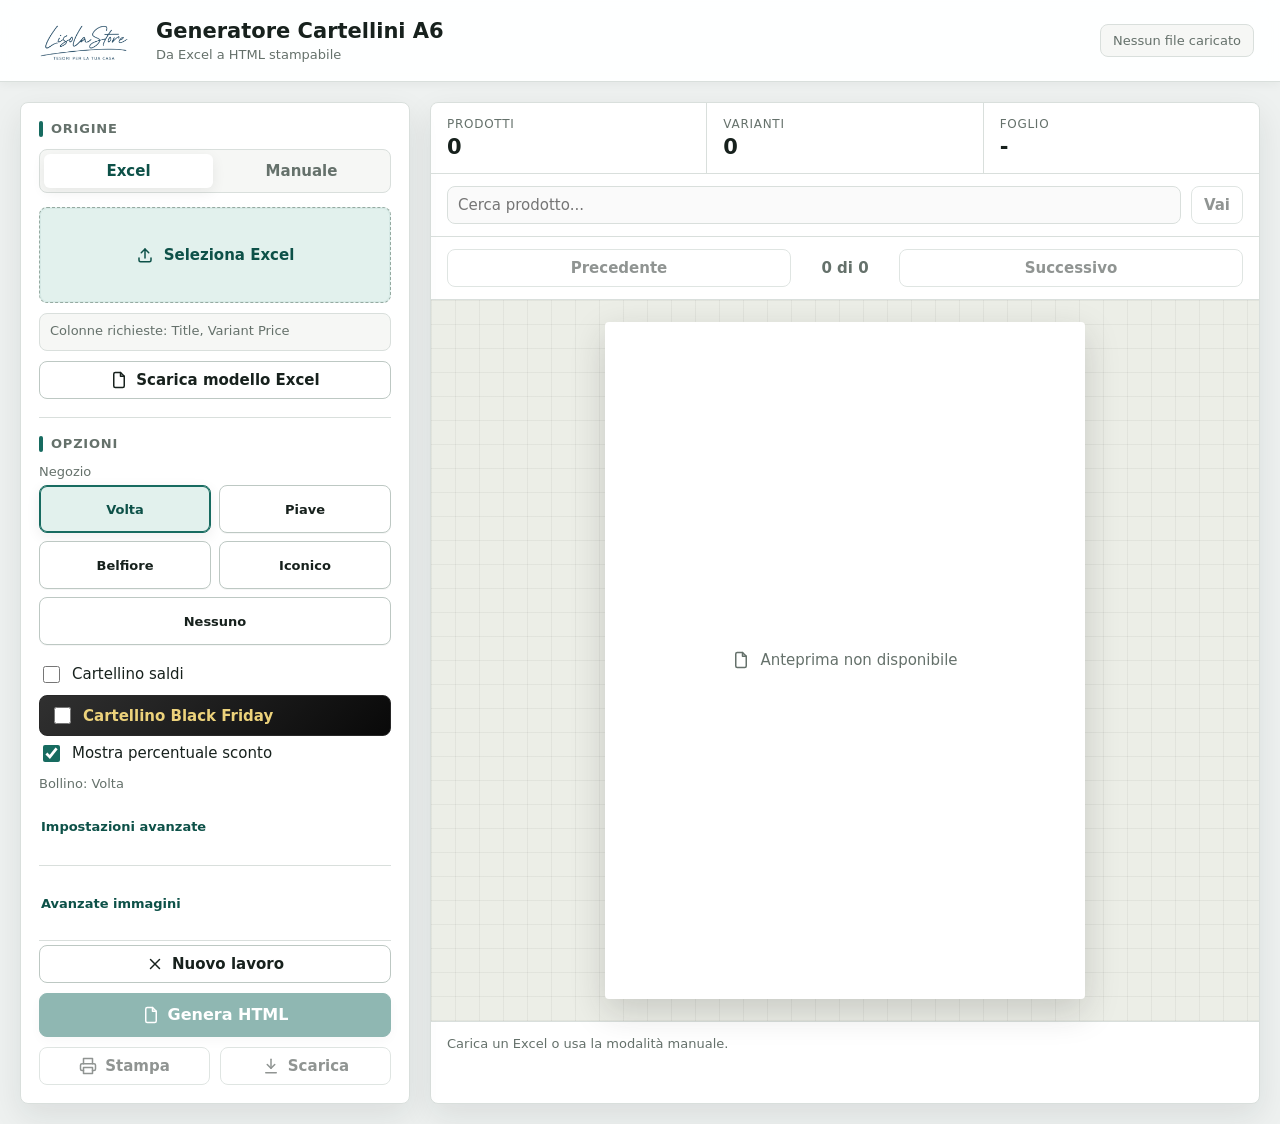
<file: index.html>
<!doctype html>
<html lang="it">
<head>
  <meta charset="utf-8">
  <meta name="viewport" content="width=device-width, initial-scale=1">
  <meta http-equiv="refresh" content="0; url=webapp/">
  <title>Generatore Cartellini A6</title>
  <link rel="canonical" href="webapp/">
</head>
<body>
  <p>Apri <a href="webapp/">Generatore Cartellini A6</a>.</p>
</body>
</html>
</file>
<file: webapp/styles.css>
:root {
  color-scheme: light;
  --bg: #eef1f0;
  --surface: #ffffff;
  --surface-soft: #f6f7f5;
  --border: #d9dfdc;
  --border-strong: #bdc8c3;
  --text: #17211d;
  --muted: #65716b;
  --accent: #176b60;
  --accent-strong: #0d5148;
  --accent-soft: #e2f1ed;
  --accent-line: #94c4ba;
  --danger: #c0354b;
  --danger-strong: #98253a;
  --danger-soft: #fff0f3;
  --warning: #9f4a20;
  --shadow: 0 12px 32px rgba(23, 33, 29, .09);
  --shadow-soft: 0 4px 14px rgba(23, 33, 29, .07);
}

* {
  box-sizing: border-box;
}

html,
body {
  margin: 0;
  min-height: 100%;
}

body {
  background: var(--bg);
  color: var(--text);
  font-family: Inter, "Segoe UI", system-ui, -apple-system, BlinkMacSystemFont, sans-serif;
  font-size: 15px;
}

button,
input,
select {
  font: inherit;
}

.icon-sprite {
  display: none;
}

.icon {
  width: 18px;
  height: 18px;
  flex: 0 0 auto;
  fill: none;
  stroke: currentColor;
  stroke-width: 2;
  stroke-linecap: round;
  stroke-linejoin: round;
}

.app-header {
  position: sticky;
  top: 0;
  z-index: 20;
  display: flex;
  align-items: center;
  justify-content: space-between;
  gap: 20px;
  min-height: 82px;
  padding: 14px 26px;
  border-bottom: 1px solid var(--border);
  background: rgba(255, 255, 255, .94);
  backdrop-filter: blur(10px);
  box-shadow: 0 2px 10px rgba(23, 33, 29, .05);
}

.brand {
  display: flex;
  align-items: center;
  gap: 14px;
  min-width: 0;
}

.brand-image {
  width: 116px;
  height: 48px;
  object-fit: contain;
  flex: 0 0 auto;
}

.brand h1 {
  margin: 0;
  font-size: 21px;
  line-height: 1.15;
  font-weight: 800;
}

.brand p {
  margin: 3px 0 0;
  color: var(--muted);
  font-size: 13px;
}

.header-status {
  min-height: 32px;
  max-width: 420px;
  padding: 8px 12px;
  border: 1px solid var(--border);
  border-radius: 8px;
  background: var(--surface-soft);
  color: var(--muted);
  font-size: 13px;
  overflow: hidden;
  text-overflow: ellipsis;
  white-space: nowrap;
}

.workspace {
  display: grid;
  grid-template-columns: minmax(320px, 390px) minmax(0, 1fr);
  gap: 20px;
  max-width: 1460px;
  margin: 0 auto;
  padding: 20px;
}

.controls-panel,
.preview-panel {
  background: var(--surface);
  border: 1px solid var(--border);
  border-radius: 8px;
  box-shadow: var(--shadow);
}

.controls-panel {
  padding: 18px;
  align-self: start;
  position: sticky;
  top: 102px;
}

.preview-panel {
  min-width: 0;
  overflow: hidden;
}

.control-section {
  padding-bottom: 18px;
  margin-bottom: 18px;
  border-bottom: 1px solid var(--border);
}

.control-section:last-of-type {
  margin-bottom: 0;
}

.control-section h2 {
  display: flex;
  align-items: center;
  gap: 8px;
  margin: 0 0 12px;
  font-size: 13px;
  line-height: 1.2;
  text-transform: uppercase;
  letter-spacing: .06em;
  color: var(--muted);
}

.control-section h2::before {
  content: "";
  width: 4px;
  height: 16px;
  border-radius: 2px;
  background: var(--accent);
}

.advanced-details {
  margin-top: 12px;
}

.control-section.advanced-details {
  padding-bottom: 16px;
}

.advanced-details summary {
  min-height: 40px;
  display: flex;
  align-items: center;
  color: var(--accent-strong);
  cursor: pointer;
  font-size: 13px;
  font-weight: 800;
  list-style-position: inside;
  padding: 0 2px;
}

.advanced-details[open] summary {
  margin-bottom: 10px;
}

.mode-switch {
  display: grid;
  grid-template-columns: 1fr 1fr;
  gap: 4px;
  min-height: 44px;
  margin-bottom: 14px;
  padding: 4px;
  border: 1px solid var(--border);
  border-radius: 8px;
  background: var(--surface-soft);
}

.mode-button {
  border: 0;
  border-radius: 6px;
  background: transparent;
  color: var(--muted);
  cursor: pointer;
  font-weight: 800;
}

.mode-button.is-active {
  background: #fff;
  color: var(--accent-strong);
  box-shadow: var(--shadow-soft);
}

.mode-panel.is-hidden {
  display: none;
}

.dropzone {
  display: flex;
  align-items: center;
  justify-content: center;
  gap: 10px;
  min-height: 96px;
  width: 100%;
  border: 1px dashed #95aaa1;
  border-radius: 8px;
  background: var(--accent-soft);
  color: var(--accent-strong);
  cursor: pointer;
  font-weight: 700;
  box-shadow: inset 0 0 0 1px rgba(23, 107, 96, .06);
}

.dropzone.is-dragover {
  border-color: var(--accent);
  background: #dceee8;
}

.file-meta,
.logo-name,
.status-line {
  color: var(--muted);
  font-size: 13px;
  line-height: 1.35;
}

.file-meta {
  min-height: 38px;
  margin: 10px 0;
  overflow-wrap: anywhere;
  padding: 8px 10px;
  border: 1px solid var(--border);
  border-radius: 8px;
  background: var(--surface-soft);
}

.stock-filter-panel {
  display: grid;
  gap: 8px;
  margin: 0 0 10px;
  padding: 10px;
  border: 1px solid var(--accent-line);
  border-radius: 8px;
  background: var(--accent-soft);
  color: var(--accent-strong);
  font-size: 13px;
  line-height: 1.35;
}

.stock-filter-panel.is-hidden {
  display: none;
}

.stock-filter-summary {
  font-weight: 800;
}

.stock-filter-column {
  color: var(--muted);
  overflow-wrap: anywhere;
}

.stock-excluded-details {
  margin-top: 2px;
}

.stock-excluded-details summary {
  min-height: 32px;
  display: flex;
  align-items: center;
  cursor: pointer;
  font-weight: 800;
  list-style-position: inside;
}

.stock-excluded-list {
  display: grid;
  gap: 5px;
  max-height: 170px;
  margin: 0 0 10px;
  padding: 0 0 0 18px;
  overflow: auto;
  color: var(--text);
}

.stock-excluded-list li {
  overflow-wrap: anywhere;
}

.field {
  display: grid;
  gap: 6px;
  margin-bottom: 12px;
  color: var(--muted);
  font-size: 13px;
}

.field-spaced {
  margin-top: 14px;
}

select,
.field input,
.manual-field input {
  width: 100%;
  min-height: 38px;
  border: 1px solid var(--border-strong);
  border-radius: 8px;
  background: #fff;
  color: var(--text);
  padding: 7px 10px;
}

.field input::placeholder,
.manual-field input::placeholder {
  color: #9aa39d;
}

.hidden-select {
  display: none;
}

.store-picker {
  display: grid;
  grid-template-columns: repeat(2, minmax(0, 1fr));
  gap: 8px;
}

.store-button {
  min-height: 48px;
  border: 1px solid var(--border-strong);
  border-radius: 8px;
  background: #fff;
  color: var(--text);
  cursor: pointer;
  font-weight: 800;
  box-shadow: 0 1px 0 rgba(23, 33, 29, .04);
}

.store-button.is-active {
  border-color: var(--accent);
  background: var(--accent-soft);
  color: var(--accent-strong);
  box-shadow: inset 0 0 0 1px var(--accent), var(--shadow-soft);
}

body.sale-active .store-button.is-active {
  border-color: var(--danger);
  background: var(--danger-soft);
  color: var(--danger-strong);
  box-shadow: inset 0 0 0 1px var(--danger), var(--shadow-soft);
}

.store-button[data-store="none"] {
  grid-column: 1 / -1;
}

.manual-products {
  display: grid;
  gap: 12px;
  margin-bottom: 12px;
}

.manual-product-card {
  display: grid;
  gap: 10px;
  padding: 12px;
  border: 1px solid var(--border);
  border-radius: 8px;
  background: #fff;
  box-shadow: 0 1px 0 rgba(23, 33, 29, .04);
}

.manual-product-card.has-errors {
  border-color: #c43d3d;
}

.manual-product-head {
  display: flex;
  align-items: center;
  justify-content: space-between;
  gap: 8px;
}

.manual-product-title {
  font-size: 12px;
  font-weight: 800;
  color: var(--muted);
  text-transform: uppercase;
  letter-spacing: .05em;
}

.manual-product-actions {
  display: flex;
  gap: 6px;
  flex: 0 0 auto;
}

.manual-variants {
  display: grid;
  gap: 8px;
}

.manual-variant-row {
  display: grid;
  grid-template-columns: minmax(0, 1.2fr) minmax(76px, .8fr) minmax(76px, .8fr) 38px;
  gap: 8px;
  align-items: end;
  padding: 10px;
  border: 1px solid var(--border);
  border-radius: 8px;
  background: var(--surface-soft);
}

.manual-variant-row.has-errors {
  border-color: var(--danger);
  background: var(--danger-soft);
}

.manual-field {
  display: grid;
  gap: 5px;
  min-width: 0;
  color: var(--muted);
  font-size: 12px;
}

.manual-field span {
  overflow: hidden;
  text-overflow: ellipsis;
  white-space: nowrap;
}

.manual-error,
.manual-variant-error {
  display: none;
  color: var(--danger-strong);
  font-size: 12px;
  line-height: 1.25;
}

.manual-error.is-visible,
.manual-variant-error.is-visible {
  display: block;
}

.manual-variant-error {
  grid-column: 1 / -1;
}

.field input.is-invalid,
.manual-field input.is-invalid {
  border-color: var(--danger);
  background: var(--danger-soft);
  box-shadow: inset 0 0 0 1px rgba(192, 53, 75, .35);
}

.sale-banner {
  display: none;
  align-items: center;
  justify-content: center;
  min-height: 36px;
  margin: 8px 0;
  border: 1px solid var(--danger);
  border-radius: 8px;
  background: var(--danger-soft);
  color: var(--danger-strong);
  font-size: 13px;
  font-weight: 900;
  letter-spacing: .08em;
}

body.sale-active .sale-banner {
  display: flex;
}

.black-friday-toggle {
  margin-top: 4px;
  padding: 8px 10px;
  border: 1px solid #282828;
  border-radius: 8px;
  background: linear-gradient(135deg, #303030, #090909);
  color: #ecd27b;
  font-weight: 900;
}

.black-friday-toggle input {
  accent-color: #d5b657;
}

.black-friday-banner {
  display: none;
  align-items: center;
  justify-content: center;
  min-height: 36px;
  margin: 8px 0;
  border: 1px solid #b8963f;
  border-radius: 8px;
  background: #111;
  color: #ecd27b;
  font-size: 13px;
  font-weight: 900;
  letter-spacing: .08em;
}

body.black-friday-active .black-friday-banner {
  display: flex;
}

.check-row {
  display: flex;
  align-items: center;
  gap: 9px;
  min-height: 34px;
  cursor: pointer;
}

.check-row input {
  width: 17px;
  height: 17px;
  accent-color: var(--accent);
}

.logo-row {
  display: grid;
  grid-template-columns: minmax(0, 1fr) 38px;
  gap: 8px;
  margin-top: 8px;
}

.logo-name {
  min-height: 22px;
  padding: 5px 0 2px;
  overflow: hidden;
  text-overflow: ellipsis;
  white-space: nowrap;
}

.button,
.icon-button {
  display: inline-flex;
  align-items: center;
  justify-content: center;
  gap: 8px;
  min-height: 38px;
  border: 1px solid transparent;
  border-radius: 8px;
  padding: 8px 12px;
  cursor: pointer;
  font-weight: 700;
  transition: background-color .12s ease, border-color .12s ease, color .12s ease, box-shadow .12s ease;
}

.button:disabled,
.icon-button:disabled {
  cursor: not-allowed;
  opacity: .48;
}

.button.primary {
  background: var(--accent);
  border-color: var(--accent);
  color: #fff;
  min-height: 44px;
  font-size: 16px;
  box-shadow: var(--shadow-soft);
}

.button.primary:hover:not(:disabled) {
  background: var(--accent-strong);
}

body.sale-active .button.primary {
  background: var(--danger);
  border-color: var(--danger);
}

body.sale-active .button.primary:hover:not(:disabled) {
  background: var(--danger-strong);
}

body.black-friday-active .button.primary {
  background: #111;
  border-color: #111;
  color: #ecd27b;
}

body.black-friday-active .button.primary:hover:not(:disabled) {
  background: #2b2b2b;
}

.button.secondary,
.icon-button {
  background: #fff;
  border-color: var(--border-strong);
  color: var(--text);
}

.button.secondary:hover:not(:disabled),
.icon-button:hover:not(:disabled) {
  background: var(--surface-soft);
}

.button.full {
  width: 100%;
}

.actions {
  display: grid;
  gap: 10px;
  padding-top: 4px;
}

.action-grid {
  display: grid;
  grid-template-columns: 1fr 1fr;
  gap: 10px;
}

.preview-search {
  display: grid;
  grid-template-columns: minmax(0, 1fr) auto;
  gap: 10px;
  padding: 12px 16px;
  border-bottom: 1px solid var(--border);
  background: var(--surface);
}

.preview-search input {
  width: 100%;
  min-height: 38px;
  border: 1px solid var(--border);
  border-radius: 8px;
  padding: 7px 10px;
}

.preview-nav {
  display: grid;
  grid-template-columns: 1fr auto 1fr;
  align-items: center;
  gap: 10px;
  padding: 12px 16px;
  border-bottom: 1px solid var(--border);
  background: var(--surface);
}

.preview-counter {
  min-width: 88px;
  text-align: center;
  color: var(--muted);
  font-weight: 800;
}

.summary-bar {
  display: grid;
  grid-template-columns: repeat(3, minmax(0, 1fr));
  gap: 1px;
  background: var(--border);
  border-bottom: 1px solid var(--border);
}

.summary-bar > div {
  min-width: 0;
  padding: 14px 16px;
  background: var(--surface);
}

.metric-label {
  display: block;
  margin-bottom: 4px;
  color: var(--muted);
  font-size: 12px;
  text-transform: uppercase;
  letter-spacing: .06em;
}

.summary-bar strong {
  display: block;
  min-width: 0;
  overflow: hidden;
  text-overflow: ellipsis;
  white-space: nowrap;
  font-size: 21px;
}

.preview-stage {
  position: relative;
  min-height: 690px;
  padding: 22px;
  background:
    linear-gradient(90deg, rgba(31, 36, 33, .05) 1px, transparent 1px),
    linear-gradient(rgba(31, 36, 33, .05) 1px, transparent 1px),
    #eceee7;
  background-size: 24px 24px;
}

#previewFrame {
  display: block;
  width: min(100%, 480px);
  aspect-ratio: 105 / 148;
  height: auto;
  margin: 0 auto;
  border: 0;
  border-radius: 4px;
  background: #fff;
  box-shadow: 0 12px 35px rgba(32, 36, 33, .18);
}

.empty-preview {
  position: absolute;
  inset: 22px;
  display: flex;
  align-items: center;
  justify-content: center;
  gap: 10px;
  color: var(--muted);
  pointer-events: none;
}

.empty-preview.is-hidden {
  display: none;
}

.status-line {
  min-height: 44px;
  padding: 13px 16px;
  border-top: 1px solid var(--border);
  background: var(--surface);
  overflow-wrap: anywhere;
}

.status-line.is-error {
  color: var(--warning);
}

@media (max-width: 940px) {
  .app-header {
    align-items: flex-start;
    flex-direction: column;
  }

  .header-status {
    width: 100%;
    max-width: none;
  }

  .workspace {
    grid-template-columns: 1fr;
  }

  .controls-panel {
    position: static;
  }

  .preview-stage {
    min-height: 560px;
  }
}

@media (max-width: 560px) {
  .app-header,
  .workspace {
    padding-left: 12px;
    padding-right: 12px;
  }

  .brand-image {
    width: 64px;
  }

  .summary-bar {
    grid-template-columns: 1fr;
  }

  .manual-variant-row {
    grid-template-columns: 1fr 1fr 38px;
  }

  .manual-field:first-child {
    grid-column: 1 / -1;
  }

  .preview-stage {
    min-height: 480px;
    padding: 14px;
  }

  .empty-preview {
    inset: 14px;
  }
}
</file>
